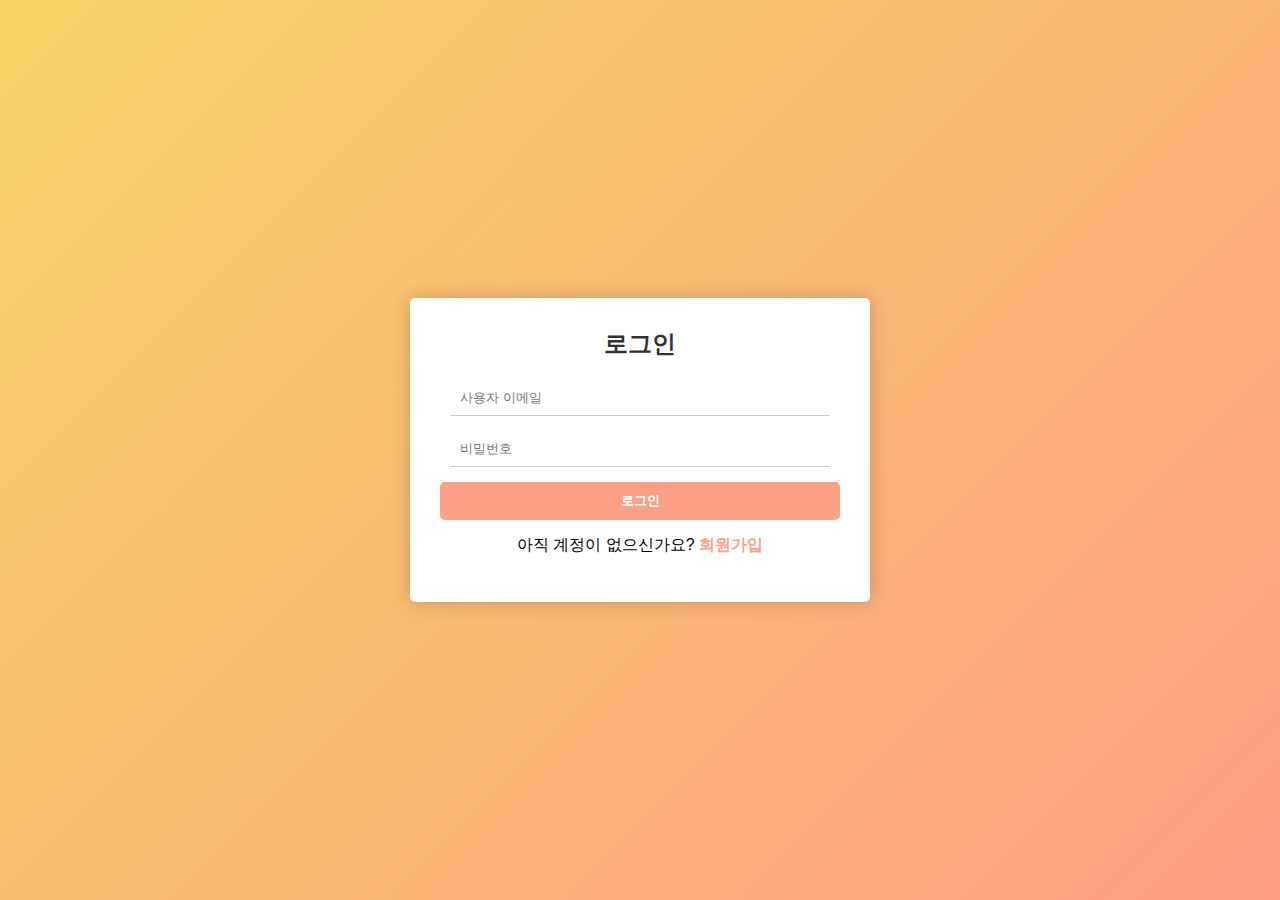
<file: practice/index.html>
<!DOCTYPE html>
<html lang="en">
  <head>
    <meta charset="UTF-8" />
    <meta name="viewport" content="width=device-width, initial-scale=1.0" />
    <link rel="stylesheet" href="style.css" />
  </head>
  <body>
    <div class="container">
      <div class="login-box">
        <h2>로그인</h2>
        <form id="login-form">
          <input type="text" id="userid" placeholder="사용자 이메일" required />
          <input type="text" id="password" placeholder="비밀번호" required />
          <button type="submit">로그인</button>
        </form>
        <p>아직 계정이 없으신가요? <a href="#" id="signup-link">회원가입</a></p>
      </div>
    </div>

    <div class="signup-box">
      <h2>회원가입</h2>
      <form id="signup-form">
        <input type="text" id="userid" placeholder="사용자 이메일" required />
        <input type="text" id="password" placeholder="비밀번호" required />
        <input
          autocomplete="off"
          type="text"
          id="username"
          placeholder="사용자 이름"
          required
        />
        <input type="text" id="usergender" placeholder="사용자 성별" required />
        <input type="text" id="userage" placeholder="사용자 나이" required />
        <input
          type="text"
          id="userbirthday"
          placeholder="사용자 생년월일"
          required
        />
        <input
          type="text"
          id="useraddress"
          placeholder="사용자 주소"
          required
        />

        <button type="submit">회원가입</button>
      </form>
      <p>계정이 있으신가요? <a href="#" id="login-link">로그인</a></p>
    </div>

    <script src="script.js"></script>
  </body>
</html>
</file>
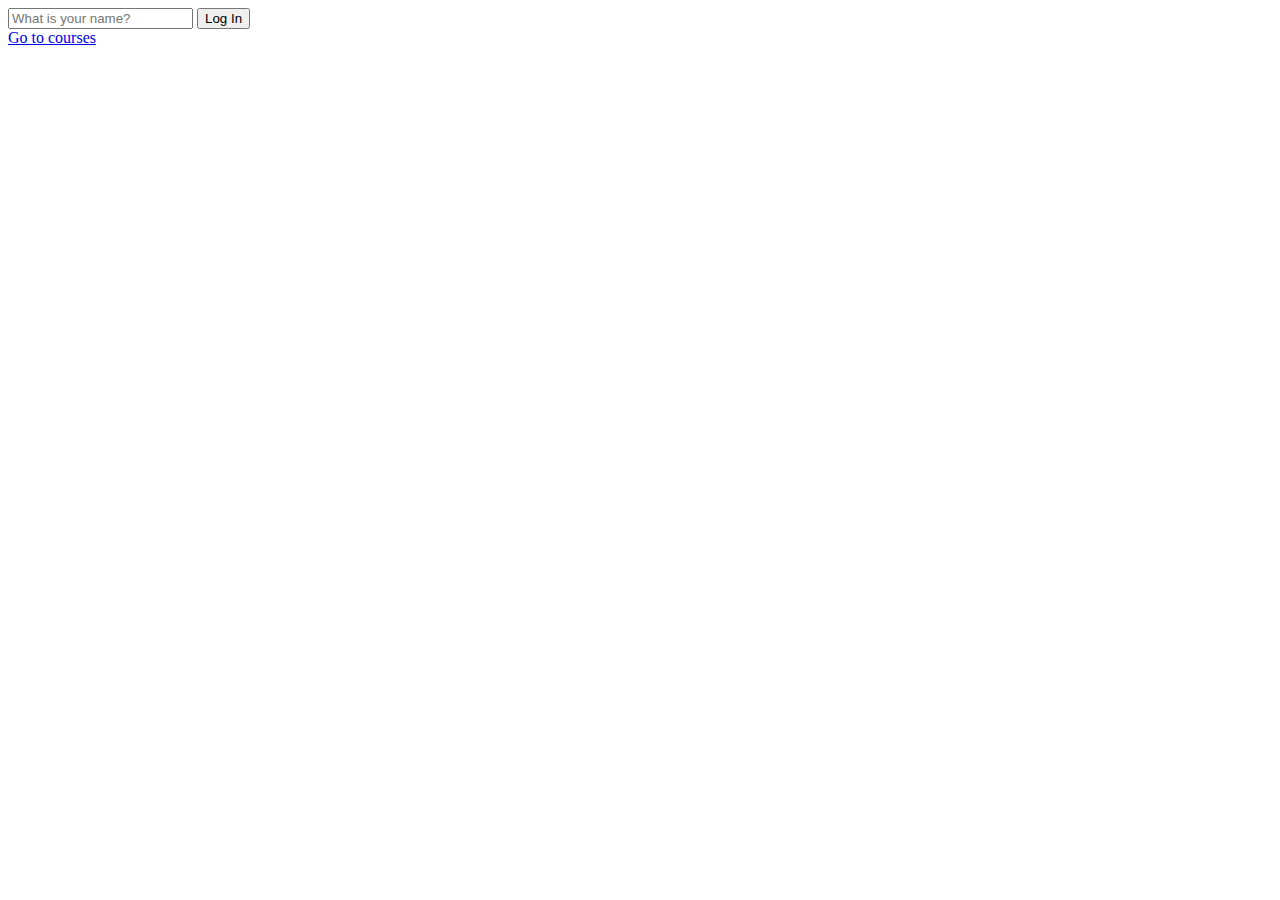
<file: chrome.js/MOMENTUM/index.html>
<!-- Practice
<!DOCTYPE html>
<html lang="en">
  <head>
    <meta charset="UTF-8" />
    <meta name="viewport" content="width=device-width, initial-scale=1.0" />
    <link rel="stylesheet" href="style.css" /> ====> CSS파일을 HTML로 가져오기
    <title>Momentum App</title>
  </head>
  <body>
    <div class="hello">
      <h1 class="sexy-font">Click me!!</h1>
    </div>
    <script src="app.js"></script> ===> JS파일을 통해 HTML의 내용 가져오기 (JS파일을 가져올 때는 일반적으로 위에서 가져오지 않고 주로 끝에서 한다.)
  </body>
</html> -->

<!-- 실습 시작 -->
<!DOCTYPE html>
<html lang="en">
  <head>
    <meta charset="UTF-8" />
    <meta name="viewport" content="width=device-width, initial-scale=1.0" />
    <link rel="stylesheet" href="style.css" />
    <!-- CSS파일을 HTML로 가져오기 -->
    <title>Momentum App</title>
  </head>
  <body>
    <form class="hidden" id="login-form">
      <input
        required
        maxlength="15"
        type="text"
        placeholder="What is your name?"
      />
      <button>Log In</button>
    </form>
    <h1 id="greeting" class="hidden"></h1>
    <a href="https://nomadcoders.co">Go to courses</a>
    <script src="app.js"></script>
    <!-- JS파일을 통해 HTML의 내용 가져오기 -->
  </body>
</html>
</file>
<file: practice/style.css>
body {
  font-family: Arial, Helvetica, sans-serif;
  background: linear-gradient(135deg, #f6d365 0%, #fda085 100%);
  display: flex;
  justify-content: center;
  align-items: center;
  height: 100vh;
  margin: 0;
}

.container {
  text-align: center;
  display: flex;
  justify-content: center;
  align-items: center;
  height: 100vh;
}

.login-box,
.signup-box {
  text-align: center;
  background-color: #fff;
  border-radius: 5px;
  box-shadow: 0px 0px 20px rgba(0, 0, 0, 0.2);
  padding: 30px;
  max-width: 400px;
  margin: 0 auto;
  transition: transform 0.3s ease-in-out;
}

.signup-box {
  display: none;
}

.login-box h2,
.signup-box h2 {
  margin: 0;
  color: #333;
}

.login-box form,
.signup-box form {
  margin-top: 20px;
}

.login-box input,
.signup-box input {
  width: 90%;
  padding: 10px;
  margin-bottom: 15px;
  border: none;
  border-bottom: 1px solid #ccc;
  outline: none;
}

.login-box button,
.signup-box button {
  width: 100%;
  padding: 10px;
  background-color: #fda085;
  border: none;
  border-radius: 5px;
  color: #fff;
  font-weight: bold;
  cursor: pointer;
}

.login-box button:hover,
.signup-box button:hover {
  background-color: #f56991;
}

.login-box p,
.signup-box p {
  margin-top: 15px;
}

.login-box a,
.signup-box a {
  text-decoration: none;
  color: #fda085;
  font-weight: bold;
}

.login-box a:hover,
.signup-box a:hover {
  text-decoration: underline;
}

/* 로그인, 회원가입 창 애니메이션 */
.login-box,
.signup-box {
  transform: scale(0.8);
  opacity: 0;
}

.login-box.show,
.signup-box.show {
  transform: scale(1);
  opacity: 1;
}
</file>
<file: chrome.js/MOMENTUM/style.css>
/* Practice
body {
  background-color: beige;
}

h1 {
  color: cornflowerblue;
  transition: color 0.5s ease-in-out;
}

.clicked {
  color: tomato;
} */

.hidden {
  display: none;
}
</file>
